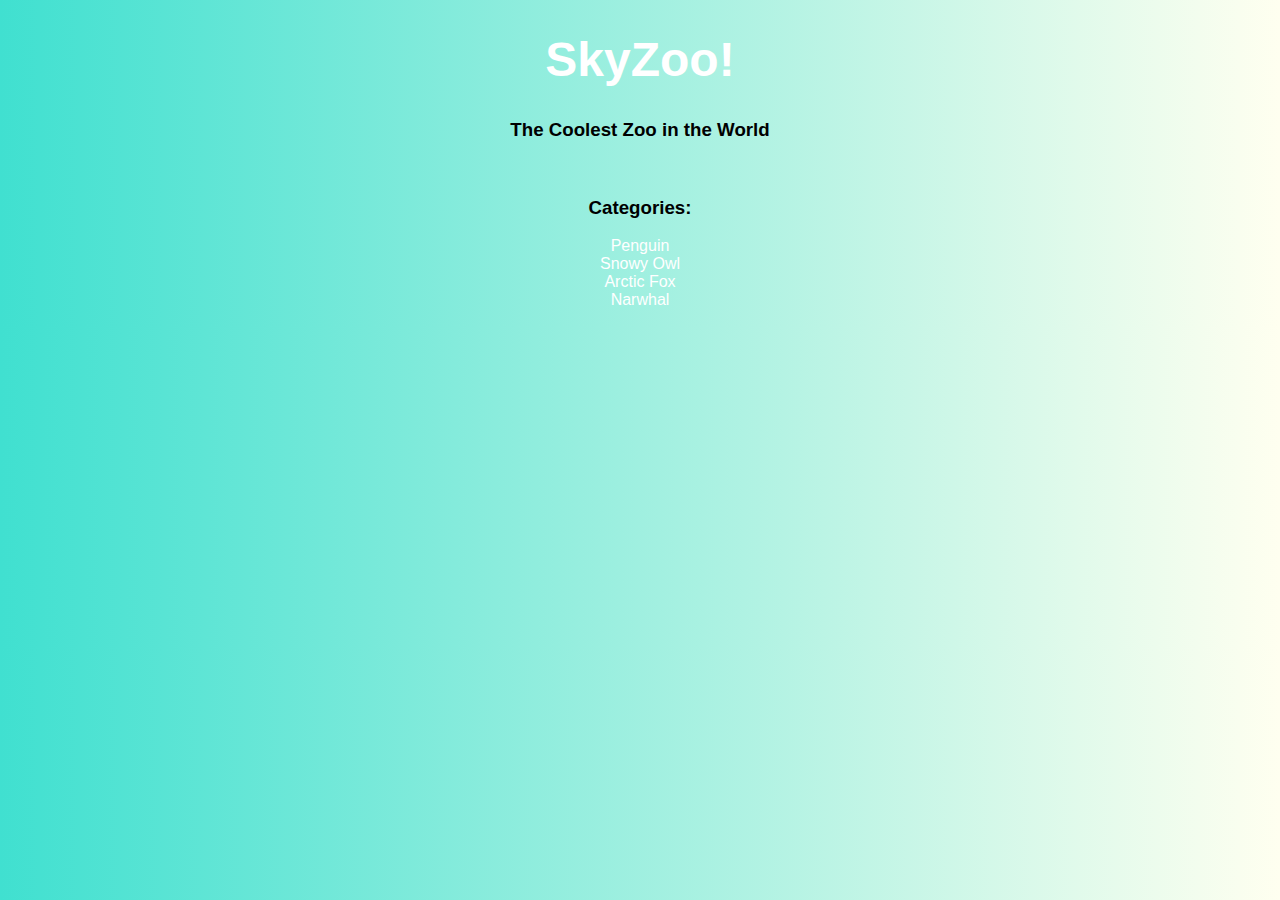
<file: index.html>
<!DOCTYPE html>
<html>
    <head>
        <meta charset="utf-8">
        <meta name="viewport" content="width=device-width">
        <title>Sky Brooks' Zoo</title>
        <link href="/style.css" rel="stylesheet" type="text/css" />
    </head>
    <body>
        <h1>SkyZoo!</h1>
        <div>
        <h3>The Coolest Zoo in the World</h3>
        <br>
        <h3>Categories:</h3>
        </div>
        <p><a href="/penguin.html">Penguin</a>
        <br>
        <a href="/snowyowl.html">Snowy Owl</a>
        <br>
        <a href="/arcticfox.html">Arctic Fox</a>
        <br>
        <a href="/narwhal.html">Narwhal</a></p>
    </body>
</html>
</file>
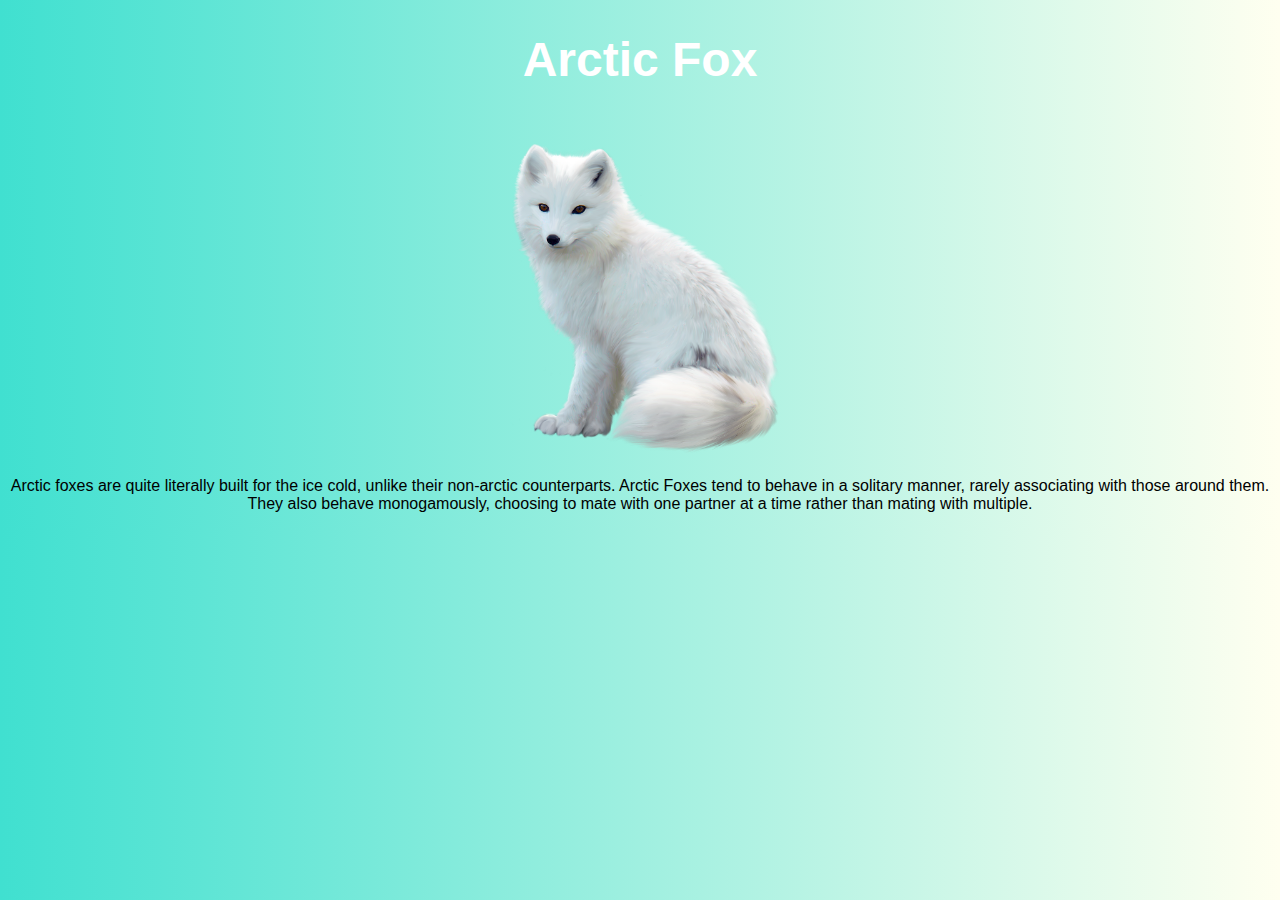
<file: arcticfox.html>
<!DOCTYPE html>
<html>
    <head>
        <meta charset="utf-8">
        <meta name="viewport" content="width=device-width">
        <title>Arctic Fox</title>
        <link href="/style.css" rel="stylesheet" type="text/css"/>
    </head>
    <body>
        <h1>Arctic Fox</h1>
        <div>
        <br>
        <img src="arcticfox.png" alt="arcticfox">
        </div>
        <p>Arctic foxes are quite literally built for the ice cold, unlike their non-arctic counterparts. Arctic Foxes tend to behave in a solitary manner, rarely associating with those around them. They also behave monogamously, choosing to mate with one partner at a time rather than mating with multiple.</p>
    </body>
</html>
</file>
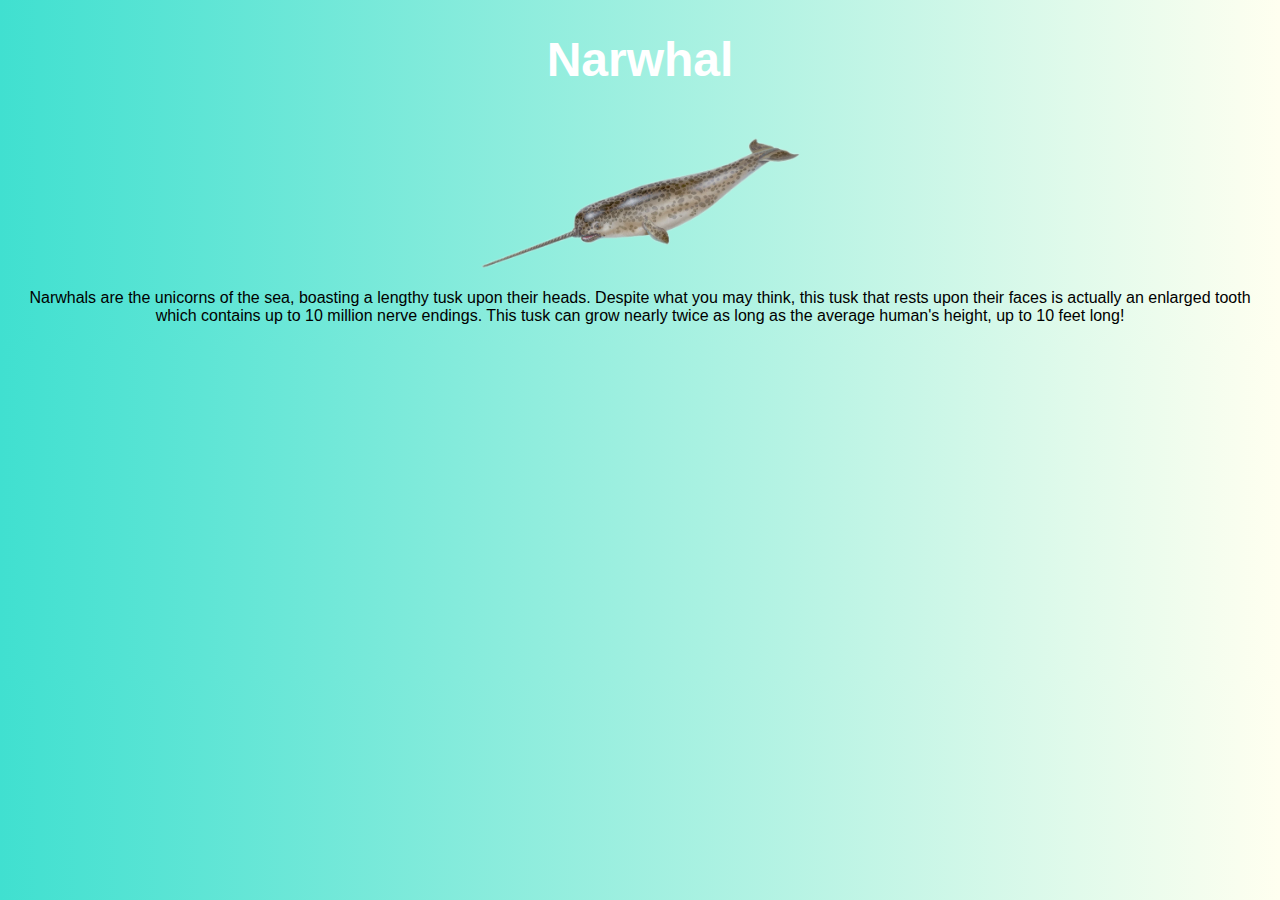
<file: narwhal.html>
<!DOCTYPE html>
<html>
    <head>
        <meta charset="utf-8">
        <meta name="viewport" content="width=device-width">
        <title>Narwhal</title>
        <link href="/style.css" rel="stylesheet" type="text/css"/>
    </head>
    <body>
        <h1>Narwhal</h1>
        <div>
        <br>
        <img src="narwhal.png" alt="narwhal">
        </div>
        <p>Narwhals are the unicorns of the sea, boasting a lengthy tusk upon their heads. Despite what you may think, this tusk that rests upon their faces is actually an enlarged tooth which contains up to 10 million nerve endings. This tusk can grow nearly twice as long as the average human's height, up to 10 feet long!</p>
    </body>
</html>
</file>
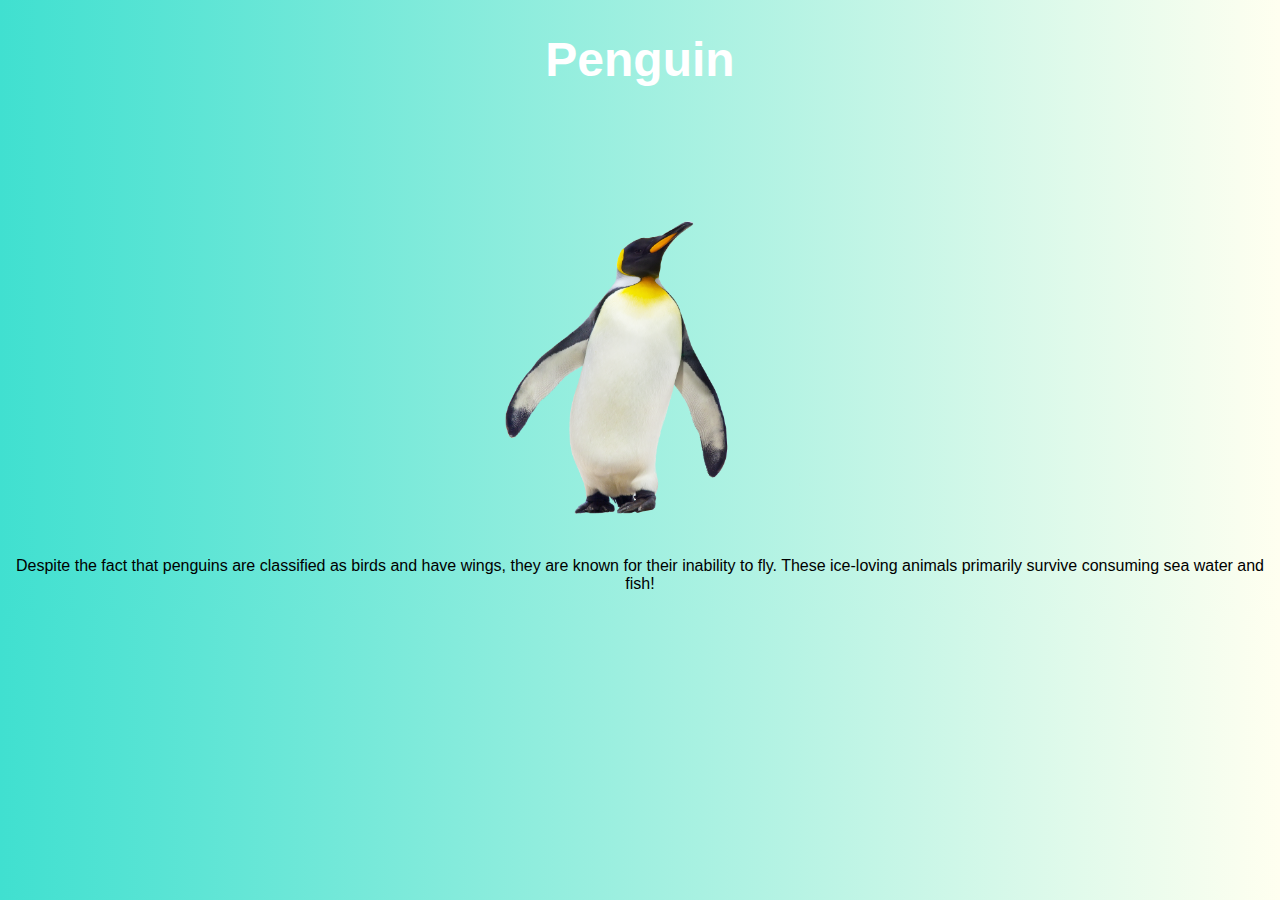
<file: penguin.html>
<!DOCTYPE html>
<html>
    <head>
        <meta charset="utf-8">
        <meta name="viewport" content="width=device-width">
        <title>Penguin</title>
        <link href="/style.css" rel="stylesheet" type="text/css"/>
    </head>
    <body>
        <h1>Penguin</h1>
        <div>
        <br>
        <img src="penguin.png" alt="pengy">
        </div>
        <p>Despite the fact that penguins are classified as birds and have wings, they are known for their inability to fly. These ice-loving animals primarily survive consuming sea water and fish!</p>
    </body>
</html>
</file>
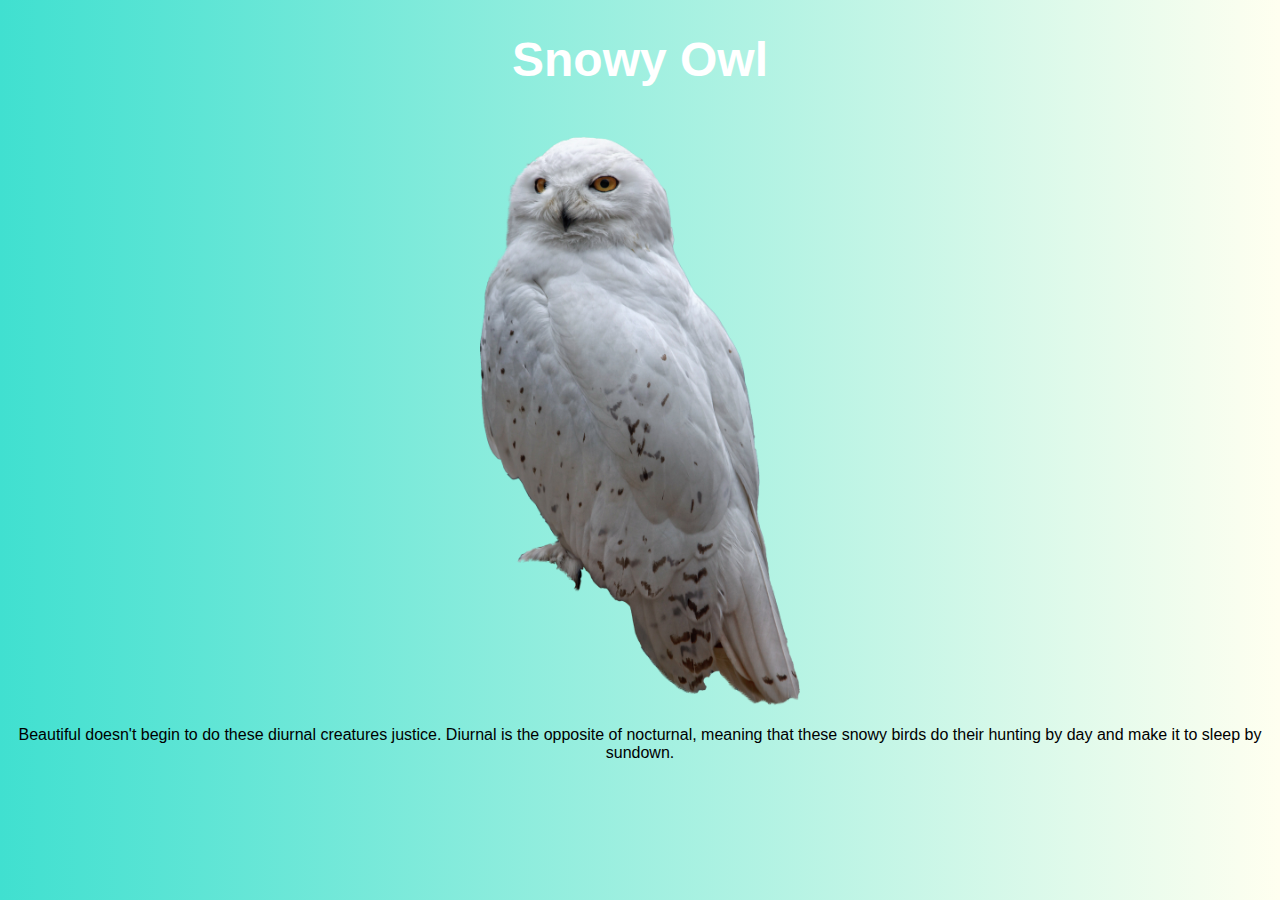
<file: snowyowl.html>
<!DOCTYPE html>
<html>
    <head>
        <meta charset="utf-8">
        <meta name="viewport" content="width=device-width">
        <title>Snowy Owl</title>
        <link href="/style.css" rel="stylesheet" type="text/css"/>
    </head>
    <body>
        <h1>Snowy Owl</h1>
        <div>
        <br>
        <img src="snowowl.png" alt="snowowl">
        </div>
        <p>Beautiful doesn't begin to do these diurnal creatures justice. Diurnal is the opposite of nocturnal, meaning that these snowy birds do their hunting by day and make it to sleep by sundown.</p>
    </body>
</html>
</file>
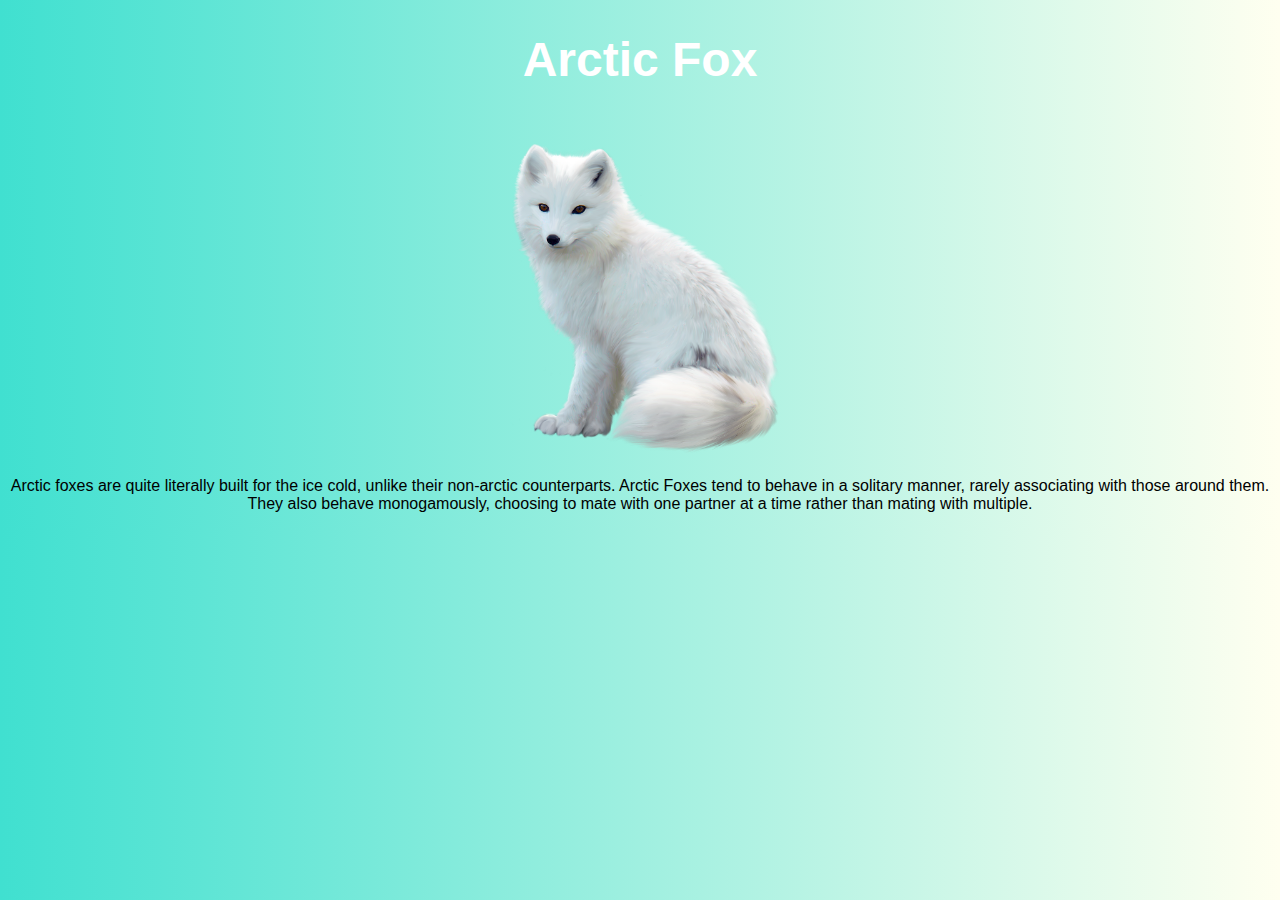
<file: animal/arcticfox.html>
<!DOCTYPE html>
<html>
    <head>
        <meta charset="utf-8">
        <meta name="viewport" content="width=device-width">
        <title>Arctic Fox</title>
        <link href="/style.css" rel="stylesheet" type="text/css"/>
    </head>
    <body>
        <h1>Arctic Fox</h1>
        <div>
        <br>
        <img src="/image/arcticfox.png" alt="arcticfox">
        </div>
        <p>Arctic foxes are quite literally built for the ice cold, unlike their non-arctic counterparts. Arctic Foxes tend to behave in a solitary manner, rarely associating with those around them. They also behave monogamously, choosing to mate with one partner at a time rather than mating with multiple.</p>
    </body>
</html>
</file>
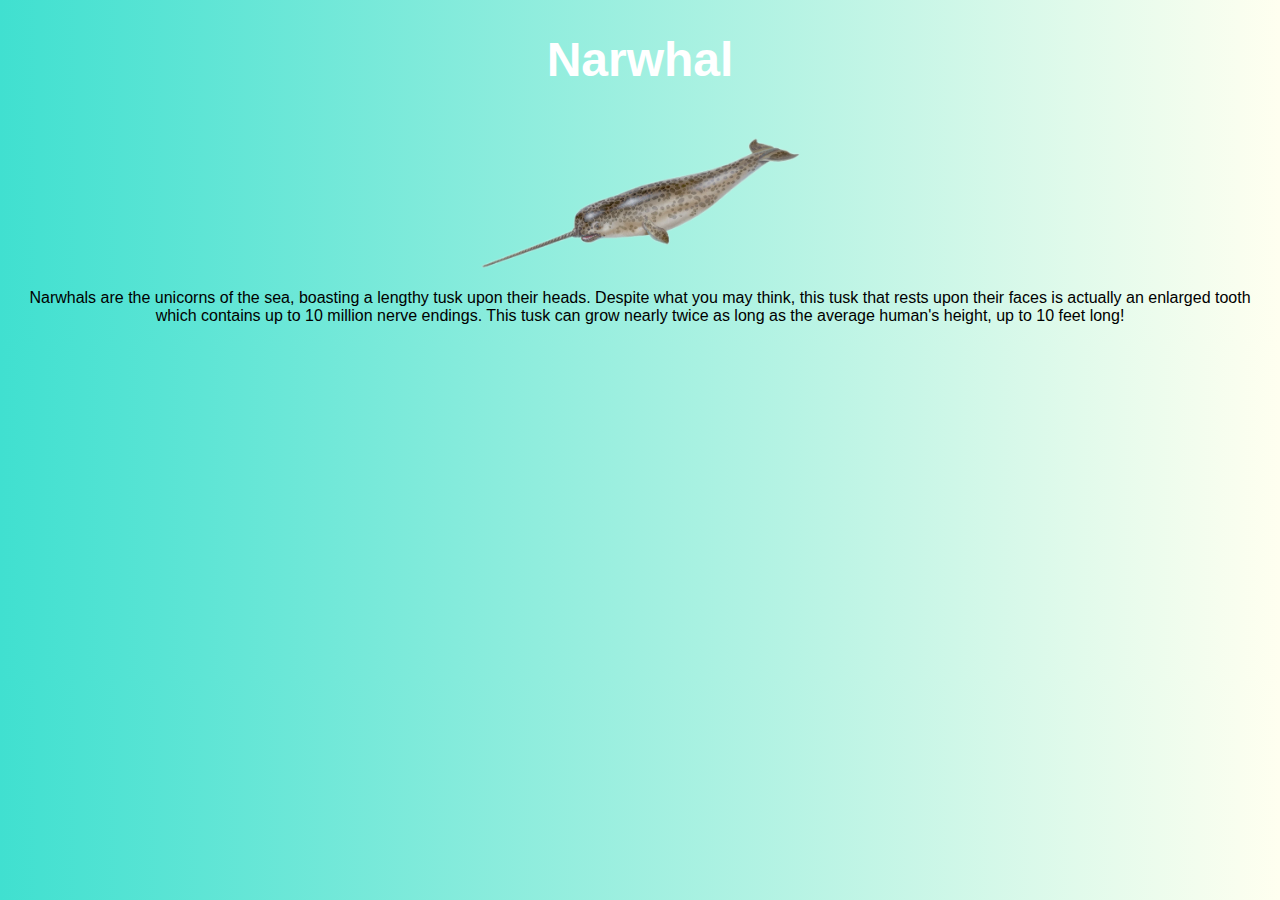
<file: animal/narwhal.html>
<!DOCTYPE html>
<html>
    <head>
        <meta charset="utf-8">
        <meta name="viewport" content="width=device-width">
        <title>Narwhal</title>
        <link href="/style.css" rel="stylesheet" type="text/css"/>
    </head>
    <body>
        <h1>Narwhal</h1>
        <div>
        <br>
        <img src="/image/narwhal.png" alt="narwhal">
        </div>
        <p>Narwhals are the unicorns of the sea, boasting a lengthy tusk upon their heads. Despite what you may think, this tusk that rests upon their faces is actually an enlarged tooth which contains up to 10 million nerve endings. This tusk can grow nearly twice as long as the average human's height, up to 10 feet long!</p>
    </body>
</html>
</file>
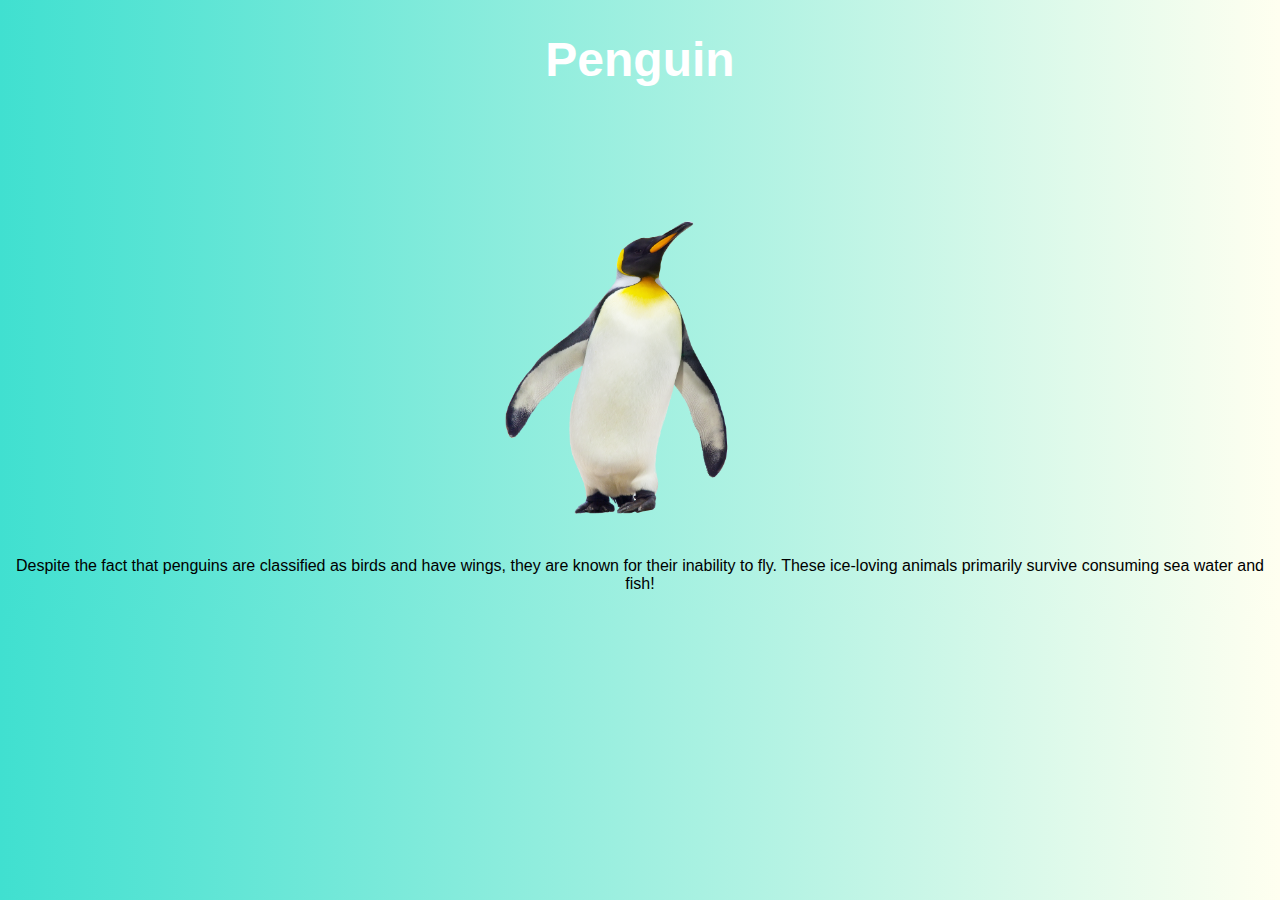
<file: animal/penguin.html>
<!DOCTYPE html>
<html>
    <head>
        <meta charset="utf-8">
        <meta name="viewport" content="width=device-width">
        <title>Penguin</title>
        <link href="/style.css" rel="stylesheet" type="text/css"/>
    </head>
    <body>
        <h1>Penguin</h1>
        <div>
        <br>
        <img src="/image/penguin.png" alt="pengy">
        </div>
        <p>Despite the fact that penguins are classified as birds and have wings, they are known for their inability to fly. These ice-loving animals primarily survive consuming sea water and fish!</p>
    </body>
</html>
</file>
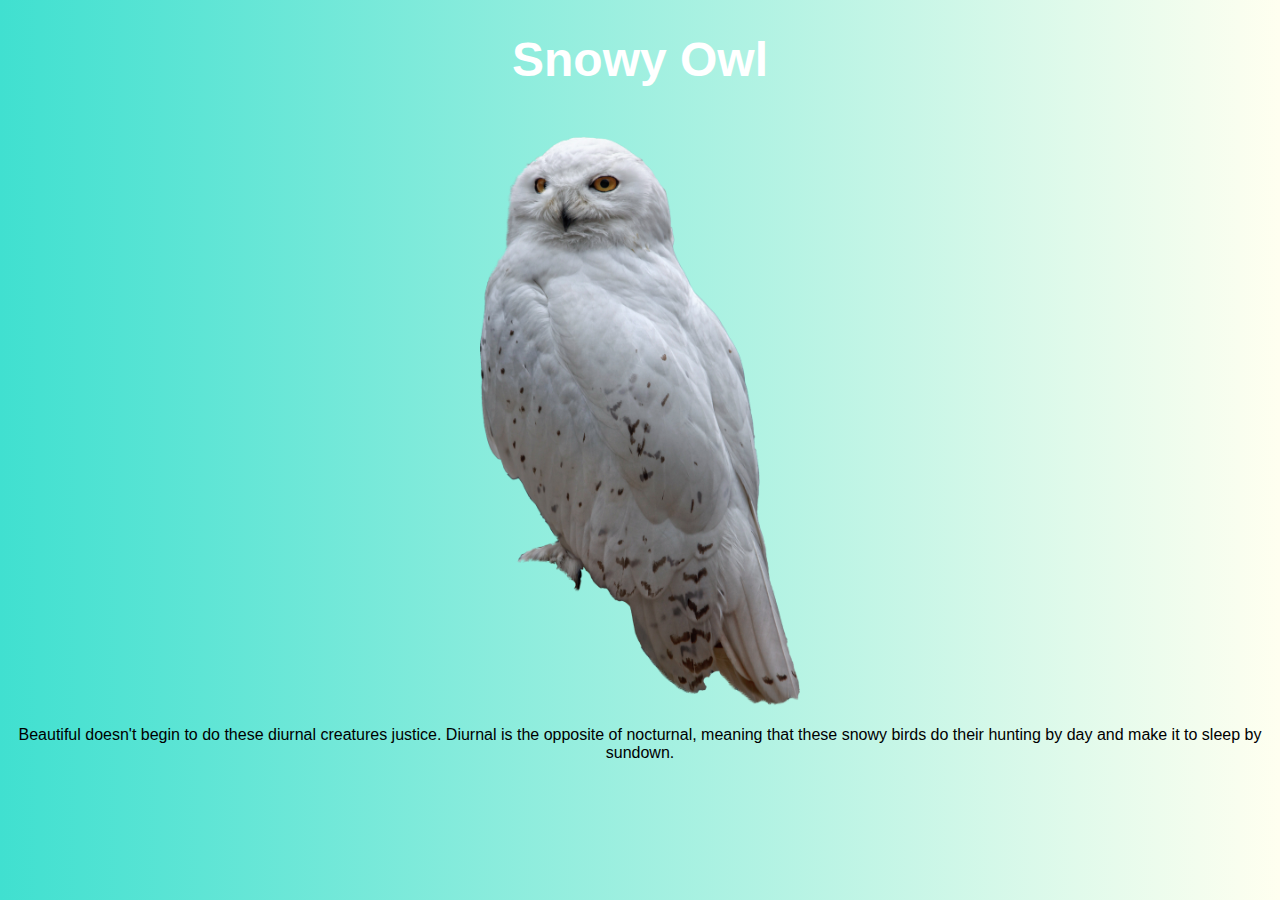
<file: animal/snowyowl.html>
<!DOCTYPE html>
<html>
    <head>
        <meta charset="utf-8">
        <meta name="viewport" content="width=device-width">
        <title>Snowy Owl</title>
        <link href="/style.css" rel="stylesheet" type="text/css"/>
    </head>
    <body>
        <h1>Snowy Owl</h1>
        <div>
        <br>
        <img src="/image/snowowl.png" alt="snowowl">
        </div>
        <p>Beautiful doesn't begin to do these diurnal creatures justice. Diurnal is the opposite of nocturnal, meaning that these snowy birds do their hunting by day and make it to sleep by sundown.</p>
    </body>
</html>
</file>
<file: style.css>
html {
    background-image: linear-gradient(90deg, turquoise, ivory);
    font-family: helvetica;
    text-align: center;
    }
    
    h1 {
      font-size: 36pt;
      color: white;
      text-align: center;
      font-family: helvetica;
      font-weight: bold;
    }
    
    a {
    color: white;
    text-decoration: none;
    font-family: helvetica;
    }
    
    img {
    width: 20em;
    height: auto;
    }
</file>
